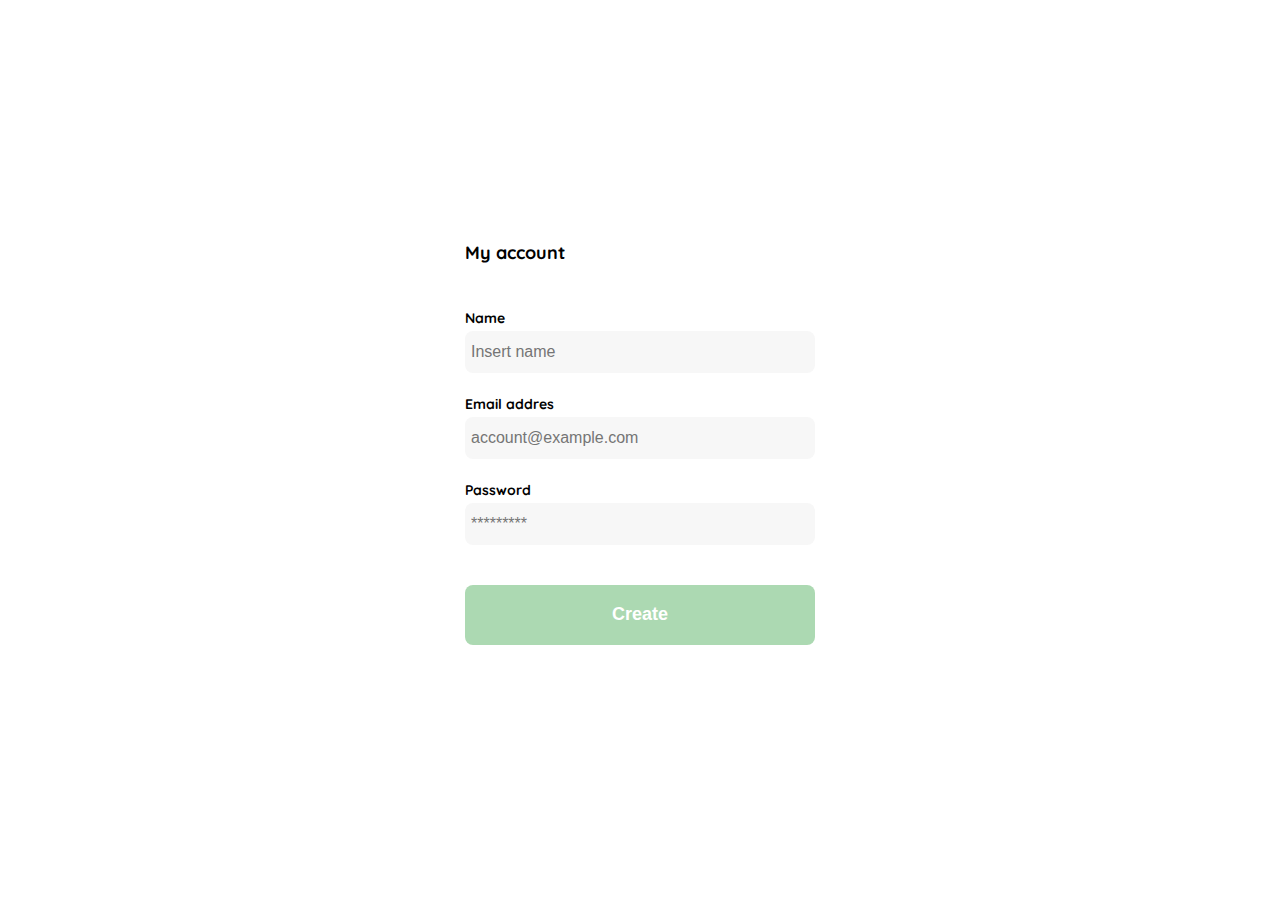
<file: account-create.html>
<!DOCTYPE html>
<html lang="es">
    <head>
        <meta charset="UTF-8"/>
        <meta name="description" content="intento de mockup"/>
        <meta name="robots" content="follow"/>
        <meta name="viewport" content="width=device-width,initial-scale=1.0"/>
        <title>Yard sale</title>
    
        <link rel="stylesheet" href="./css/styles.css">
        <link rel="preconnect" href="https://fonts.googleapis.com">
        <link rel="preconnect" href="https://fonts.gstatic.com" crossorigin>
        <link href="https://fonts.googleapis.com/css2?family=Poppins:wght@300;400;500;900&family=Quicksand:wght@300;400;500;700&family=Roboto+Slab:wght@300;400;500;900&family=Roboto:wght@400;500;900&display=swap" rel="stylesheet">
    </head>

    <body>
        <div class="account-create-view">
            <div class="form-container">

                <h1 class="title">My account</h1>

                <form action="/" class="form">
                    
                    <div>
                        <label for="name" class="label">Name</label>
                        <input type="text" id="name" placeholder="Insert name" class="input input-name">
    
                        <label for="email" class="label">Email addres</label>
                        <input type="text" id="email" placeholder="account@example.com" class="input input-email">
    
                        <label for="password" class="label">Password</label>
                        <input type="password" id="password" placeholder="*********" class="input input-password">
                    </div>

                    <input type="submit" value="Create" class="primary-button create-button">
                </form>
            </div>
        </div>
    </body>

</html>
</file>
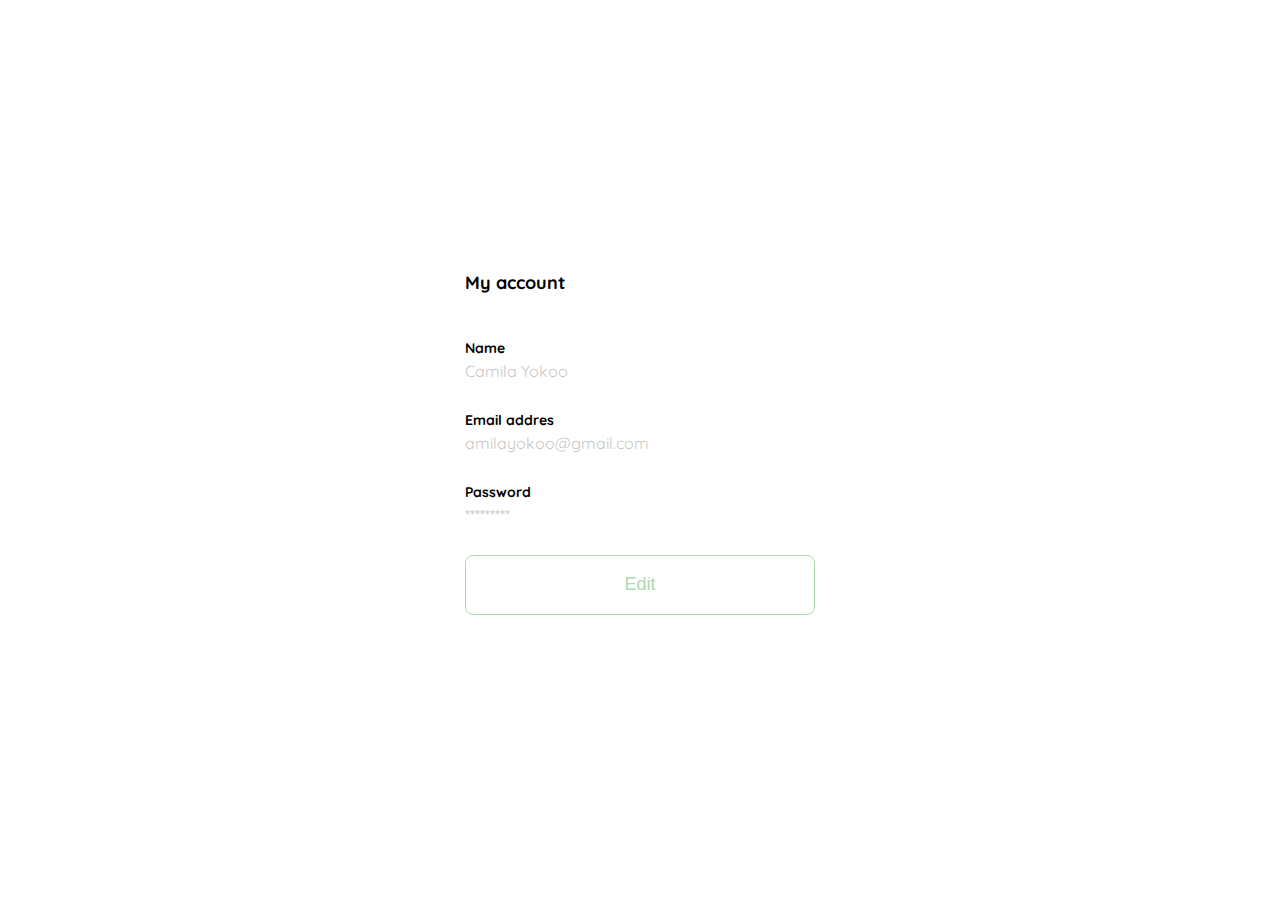
<file: account-information.html>
<!DOCTYPE html>
<html lang="es">
    <head>
        <meta charset="UTF-8"/>
        <meta name="description" content="intento de mockup"/>
        <meta name="robots" content="follow"/>
        <meta name="viewport" content="width=device-width,initial-scale=1.0"/>
        <title>Yard sale</title>

        <link rel="stylesheet" href="./css/styles.css">
        <link rel="preconnect" href="https://fonts.googleapis.com">
        <link rel="preconnect" href="https://fonts.gstatic.com" crossorigin>
        <link href="https://fonts.googleapis.com/css2?family=Poppins:wght@300;400;500;900&family=Quicksand:wght@300;400;500;700&family=Roboto+Slab:wght@300;400;500;900&family=Roboto:wght@400;500;900&display=swap" rel="stylesheet">
    </head>

    <body>
        <div class="account-edit-view">
            <div class="form-container">
                <h1 class="title">My account</h1>
                
                <form action="/" class="form">
                    <div>
                        <label for="name" class="label">Name</label>
                        <p class="value">Camila Yokoo</p>
            
                        <label for="email" class="label">Email addres</label>
                        <p class="value">amilayokoo@gmail.com</p>
            
                        <label for="password" class="label">Password</label>
                        <p class="value">*********</p>
                    </div>

                    <button class="secondary-button edit-button">Edit</button>
                </form>
                
            </div>
        </div>
    </body>
</html>
</file>
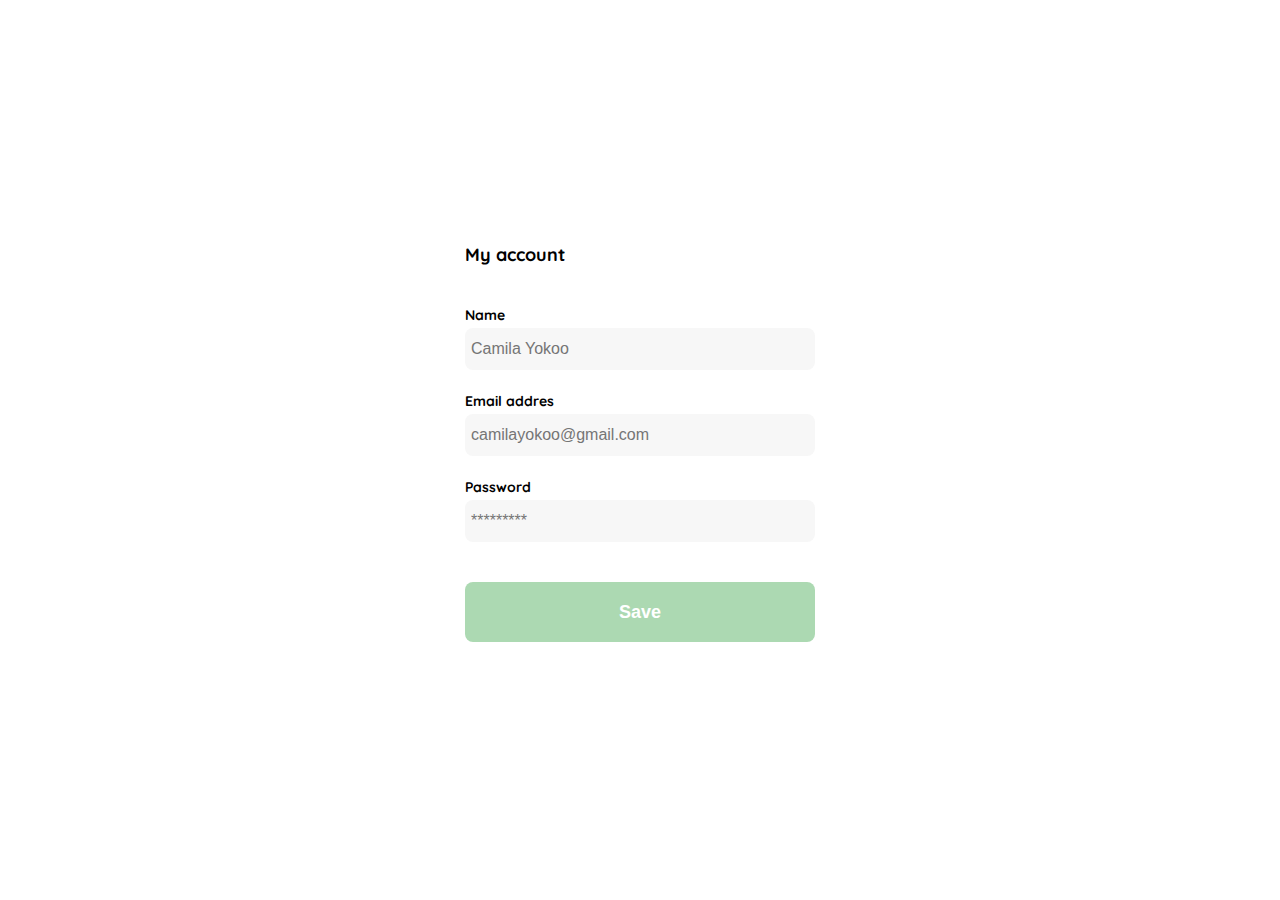
<file: account-save-data.html>
<!DOCTYPE html>
<html lang="es">
    <head>
        <meta charset="UTF-8"/>
        <meta name="description" content="intento de mockup"/>
        <meta name="robots" content="follow"/>
        <meta name="viewport" content="width=device-width,initial-scale=1.0"/>
        <title>Yard sale</title>
    
        <link rel="stylesheet" href="./css/styles.css">
        <link rel="preconnect" href="https://fonts.googleapis.com">
        <link rel="preconnect" href="https://fonts.gstatic.com" crossorigin>
        <link href="https://fonts.googleapis.com/css2?family=Poppins:wght@300;400;500;900&family=Quicksand:wght@300;400;500;700&family=Roboto+Slab:wght@300;400;500;900&family=Roboto:wght@400;500;900&display=swap" rel="stylesheet">
    </head>

    <body>
        <div class="account-save-view">
            <div class="form-container">

                <h1 class="title">My account</h1>

                <form action="/" class="form">
                    
                    <div>
                        <label for="name" class="label">Name</label>
                        <input type="text" id="name" placeholder="Camila Yokoo" class="input input-name">
    
                        <label for="email" class="label">Email addres</label>
                        <input type="text" id="email" placeholder="camilayokoo@gmail.com" class="input input-email">
    
                        <label for="password" class="label">Password</label>
                        <input type="password" id="password" placeholder="*********" class="input input-password">
                    </div>

                    <input type="submit" value="Save" class="primary-button create-button">
                </form>
            </div>
        </div>
    </body>

</html>
</file>
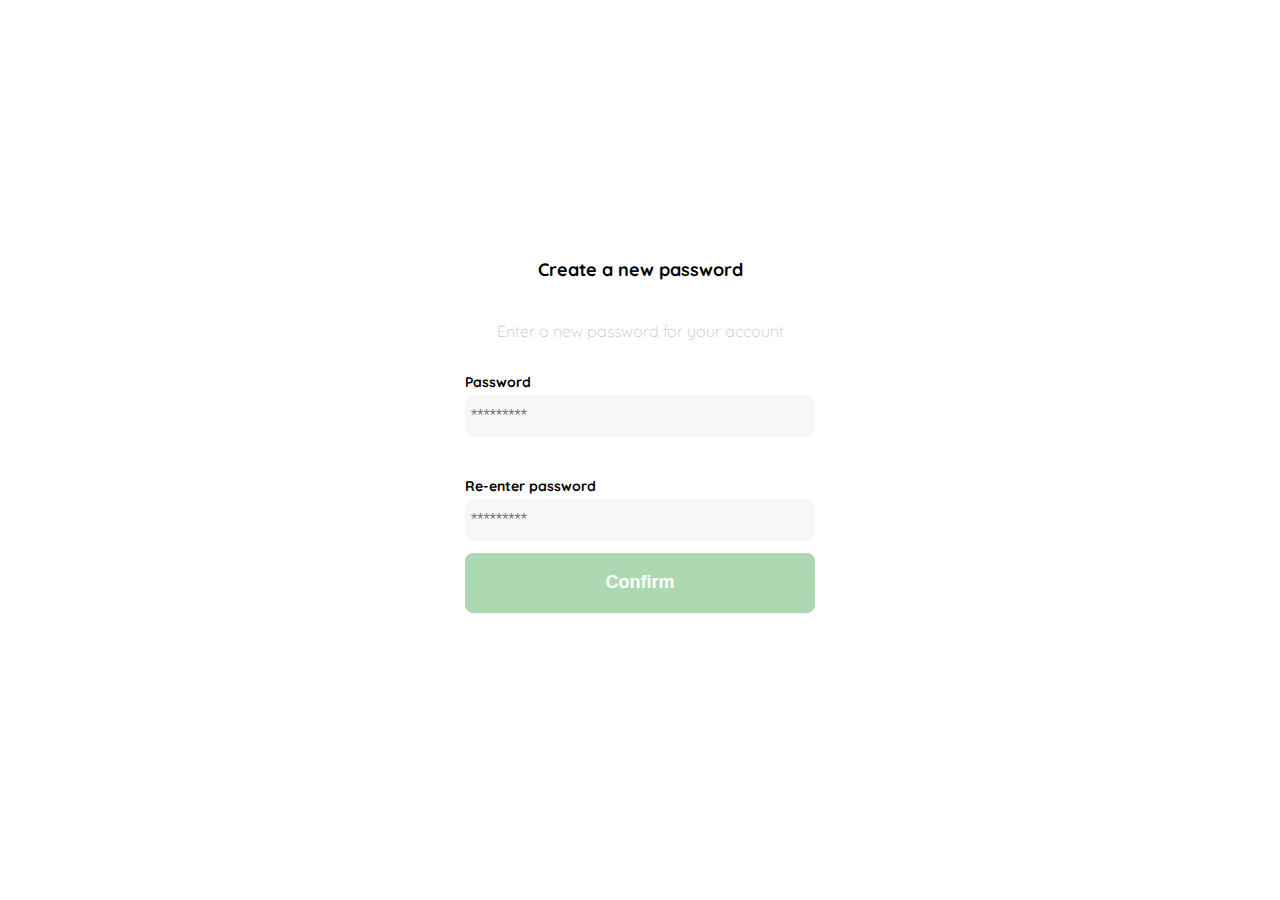
<file: login.html>
<!DOCTYPE html>
<html lang="es">
    <head>
        <meta charset="UTF-8"/>
        <meta name="description" content="intento de mockup"/>
        <meta name="robots" content="follow"/>
        <meta name="viewport" content="width=device-width,initial-scale=1.0"/>
        <title>Yard sale</title>

        <link rel="stylesheet" href="./css/styles.css">
        <link rel="preconnect" href="https://fonts.googleapis.com">
        <link rel="preconnect" href="https://fonts.gstatic.com" crossorigin>
        <link href="https://fonts.googleapis.com/css2?family=Poppins:wght@300;400;500;900&family=Quicksand:wght@300;400;500;700&family=Roboto+Slab:wght@300;400;500;900&family=Roboto:wght@400;500;900&display=swap" rel="stylesheet">
    </head>

    <body>
        <header></header>
        
        <div class="login">
            <div class="form-container">
                <img src="./logos/logo_yard_sale.svg" alt="logo" class="logo">
                
                
                <h1 class="title">Create a new password</h1>
                <p class="subtitle">Enter a new password for your account</p>

                <form action="/" class="form">
                    <label for="password" class="label">Password</label>
                    <input type="password" id="password" placeholder="*********" class="input input-password">

                    <label for="new-password" class="label">Re-enter password</label>
                    <input type="password" id="new-password" placeholder="*********" class="input input-passworkd">

                    <input type="submit" value="Confirm" class="primary-button login-button">
                </form>
            </div>
        </div>

        <footer></footer>
    </body>
</html>
</file>
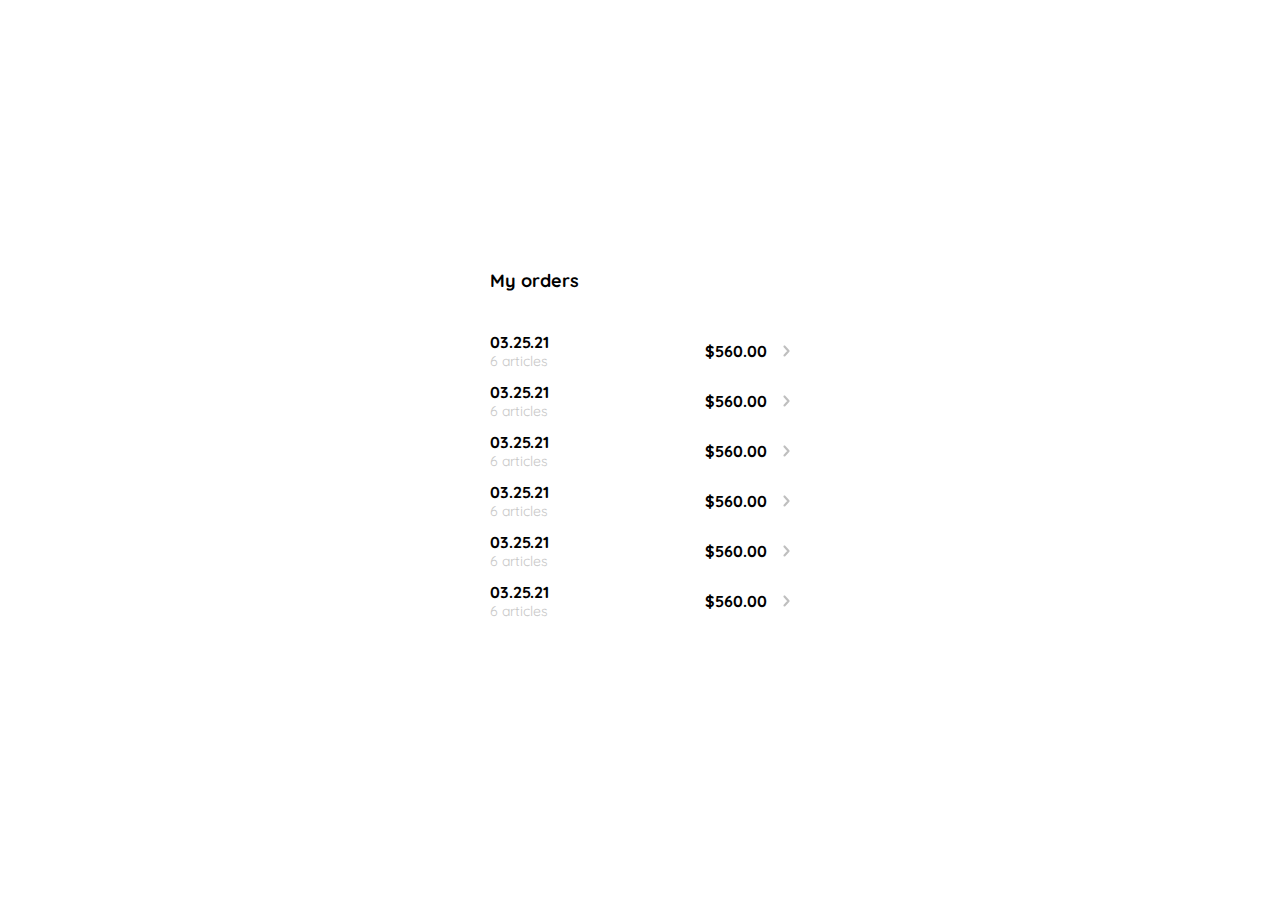
<file: my-ordens-view.html>
<!DOCTYPE html>
<html lang="es">
    <head>
        <meta charset="UTF-8"/>
        <meta name="description" content="intento de mockup"/>
        <meta name="robots" content="follow"/>
        <meta name="viewport" content="width=device-width,initial-scale=1.0"/>
        <title>Yard sale</title>

        <link rel="stylesheet" href="./css/styles.css">
        <link rel="preconnect" href="https://fonts.googleapis.com">
        <link rel="preconnect" href="https://fonts.gstatic.com" crossorigin>
        <link href="https://fonts.googleapis.com/css2?family=Poppins:wght@300;400;500;900&family=Quicksand:wght@300;400;500;700&family=Roboto+Slab:wght@300;400;500;900&family=Roboto:wght@400;500;900&display=swap" rel="stylesheet">
    </head>

    <body>

        <div class="my-orders">
            <div class="my-orders-container">
              <h1 class="title">My orders</h1>
        
              <div class="my-orders-content">
              
                <div class="orders">
                  <p>
                    <span>03.25.21</span>
                    <span>6 articles</span>
                  </p>
                  <p>$560.00</p>
                  <img src="./icons/flechita.svg" alt="arrow">
                </div> 
                
                <div class="orders">
                    <p>
                      <span>03.25.21</span>
                      <span>6 articles</span>
                    </p>
                    <p>$560.00</p>
                    <img src="./icons/flechita.svg" alt="arrow">
                </div> 

                <div class="orders">
                    <p>
                      <span>03.25.21</span>
                      <span>6 articles</span>
                    </p>
                    <p>$560.00</p>
                    <img src="./icons/flechita.svg" alt="arrow">
                </div> 

                <div class="orders">
                    <p>
                      <span>03.25.21</span>
                      <span>6 articles</span>
                    </p>
                    <p>$560.00</p>
                    <img src="./icons/flechita.svg" alt="arrow">
                </div> 

                <div class="orders">
                    <p>
                      <span>03.25.21</span>
                      <span>6 articles</span>
                    </p>
                    <p>$560.00</p>
                    <img src="./icons/flechita.svg" alt="arrow">
                </div> 

                <div class="orders">
                    <p>
                      <span>03.25.21</span>
                      <span>6 articles</span>
                    </p>
                    <p>$560.00</p>
                    <img src="./icons/flechita.svg" alt="arrow">
                </div> 
                
              </div>
            </div>
          </div>

    </body>
</html>
</file>
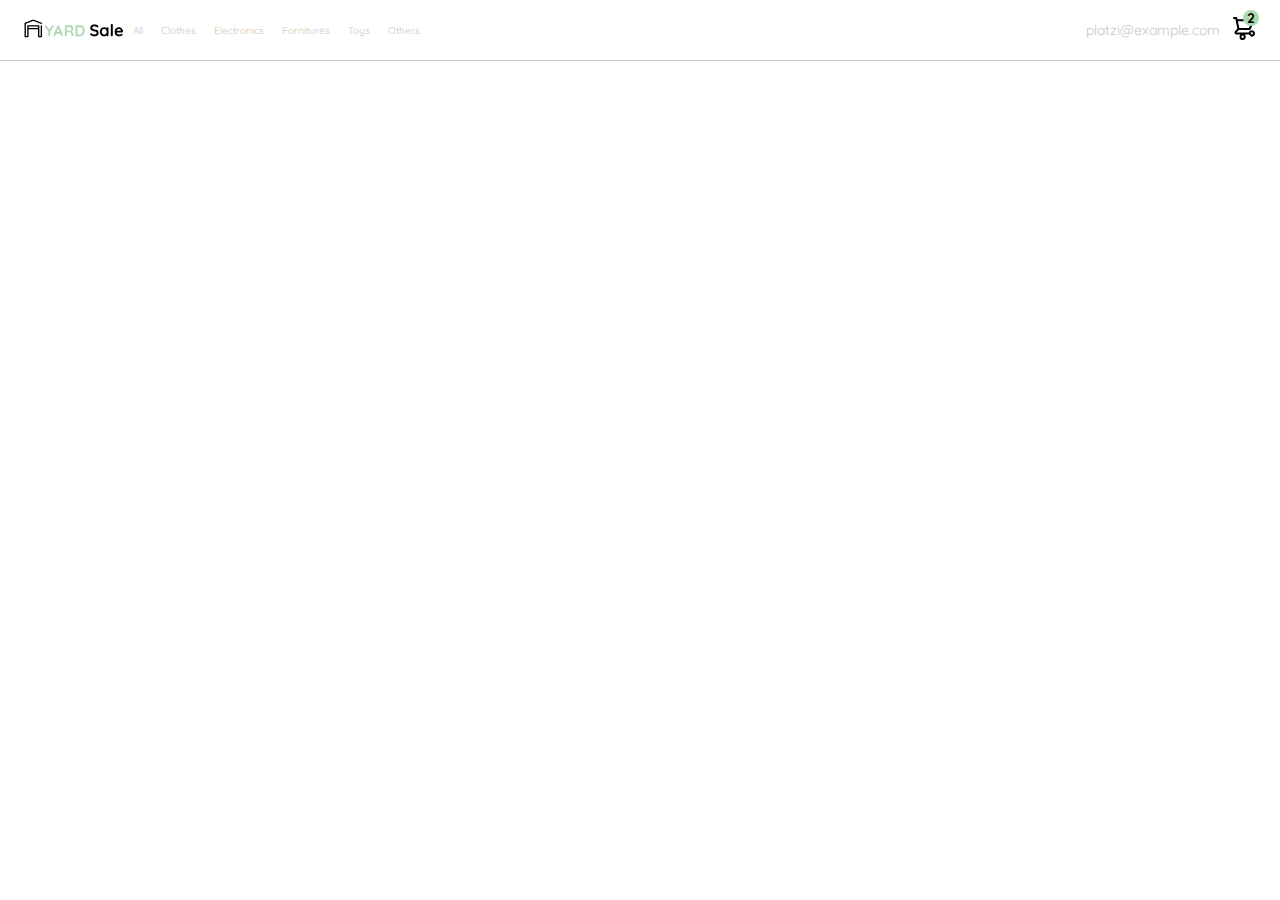
<file: nav-bar.html>
<!DOCTYPE html>
<html lang="es">
    <head>
        <meta charset="UTF-8"/>
        <meta name="description" content="intento de mockup"/>
        <meta name="robots" content="follow"/>
        <meta name="viewport" content="width=device-width,initial-scale=1.0"/>
        <title>Yard sale</title>

        <link rel="stylesheet" href="./css/styles.css">
        <link rel="stylesheet" href="./css/styles.css">
        <link rel="preconnect" href="https://fonts.googleapis.com">
        <link rel="preconnect" href="https://fonts.gstatic.com" crossorigin>
        <link href="https://fonts.googleapis.com/css2?family=Poppins:wght@300;400;500;900&family=Quicksand:wght@300;400;500;700&family=Roboto+Slab:wght@300;400;500;900&family=Roboto:wght@400;500;900&display=swap" rel="stylesheet">
    </head>

    <body>
        <nav>
            <img src="./icons/icon_menu.svg" alt="menu" class="menu">

            <div class="navbar-left">
                <img src="./logos/logo_yard_sale.svg" alt="logo" class="logonav">

                <ul>
                    <li>
                        <a href="/">All</a>
                    </li>
                    
                    <li>
                        <a href="/">Clothes</a>
                    </li>                  
                    
                    <li>
                        <a href="/">Electronics</a>
                    </li>  
                    
                    <li>
                        <a href="/">Fornitures</a>
                    </li>
                    
                    <li>
                        <a href="/">Toys</a>
                    </li>
                    
                    <li>
                        <a href="/">Others</a>
                    </li>

                </ul>
            </div>

            <div class="navbar-right">
                <ul>
                    <li class="navbar-email">platzi@example.com</li>
                    <li class="navbar-shooping-cart">
                        <img src="./icons/icon_shopping_cart.svg" alt="shooping-cart">
                        <div>2</div>
                    </li>
                </ul>
            </div>
        </nav>
    </body>
</html>
</file>
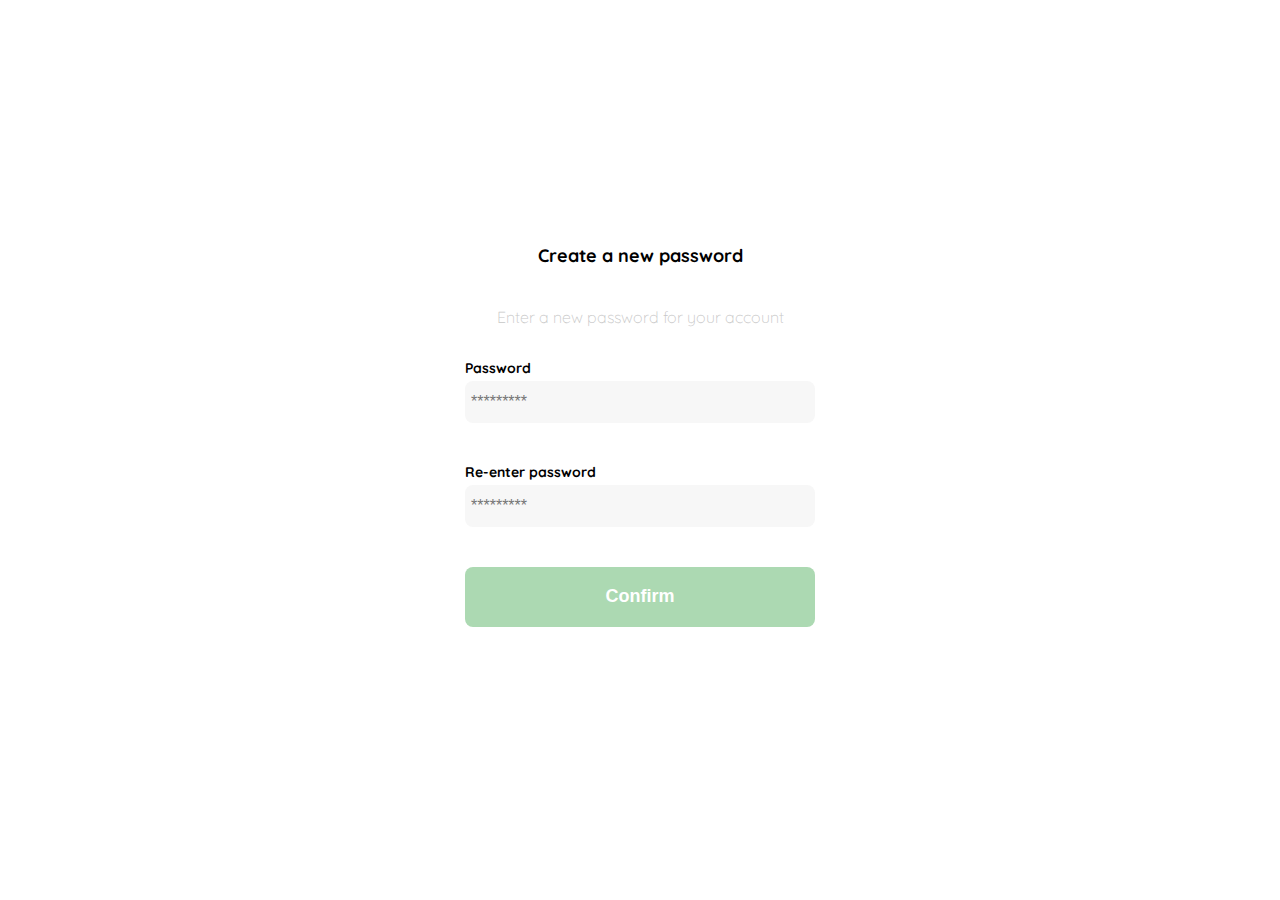
<file: password-new.html>
<!DOCTYPE html>
<html lang="es">
    <head>
        <meta charset="UTF-8"/>
        <meta name="description" content="intento de mockup"/>
        <meta name="robots" content="follow"/>
        <meta name="viewport" content="width=device-width,initial-scale=1.0"/>
        <title>Yard sale</title>

        <link rel="stylesheet" href="./css/styles.css">
        <link rel="preconnect" href="https://fonts.googleapis.com">
        <link rel="preconnect" href="https://fonts.gstatic.com" crossorigin>
        <link href="https://fonts.googleapis.com/css2?family=Poppins:wght@300;400;500;900&family=Quicksand:wght@300;400;500;700&family=Roboto+Slab:wght@300;400;500;900&family=Roboto:wght@400;500;900&display=swap" rel="stylesheet">
    </head>

    <body>
        <header></header>
        
        <div class="login">
            
            <div class="form-container">
                <img src="./logos/logo_yard_sale.svg" alt="logo" class="logo">  <!--Esto solo el logo, tiene una clase logo para poder estilizar-->
                
                <!--Esto es un titulo y un parrafo, ambos tienen clases diferentes para poder estilizar cada uno-->
                <h1 class="title">Create a new password</h1>
                <p class="subtitle">Enter a new password for your account</p>

                <!--Aca tenemos un formulario que tiene 2 inputs con sus respectivos labels y 1 que es un submite, tambien tiene una case para poder estilizar todo el contenido-->
                <form action="/" class="form">
                    <label for="password" class="label">Password</label>
                    <input type="password" id="password" placeholder="*********" class="input input-password">

                    <label for="new-password" class="label">Re-enter password</label>
                    <input type="password" id="new-password" placeholder="*********" class="input input-password">

                    <input type="submit" value="Confirm" class="primary-button login-button">
                </form>
            </div>
        
        </div>

        <footer></footer>
    </body>
</html>
</file>
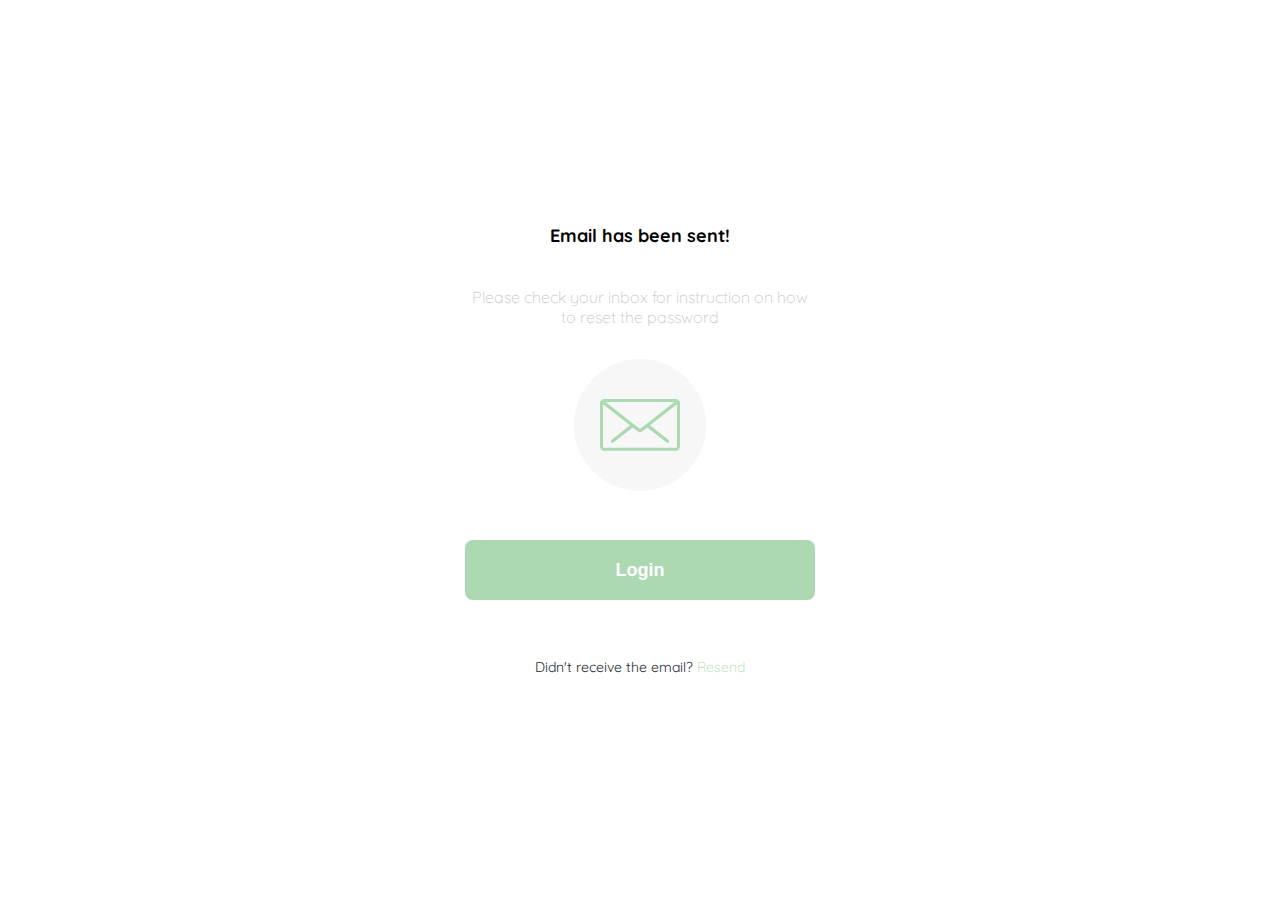
<file: reset-password.html>
<!DOCTYPE html>
<html lang="es">
    <head>
        <meta charset="UTF-8"/>
        <meta name="description" content="intento de mockup"/>
        <meta name="robots" content="follow"/>
        <meta name="viewport" content="width=device-width,initial-scale=1.0"/>
        <title>Yard sale</title>

        <link rel="stylesheet" href="./css/styles.css">
        <link rel="preconnect" href="https://fonts.googleapis.com">
        <link rel="preconnect" href="https://fonts.gstatic.com" crossorigin>
        <link href="https://fonts.googleapis.com/css2?family=Poppins:wght@300;400;500;900&family=Quicksand:wght@300;400;500;700&family=Roboto+Slab:wght@300;400;500;900&family=Roboto:wght@400;500;900&display=swap" rel="stylesheet">
    </head>
    
    <body>
        <div class="reset-passsword"> <!-- se utiliza para centrar el contenido-->

            <div class="form-container"> <!--se usa para centrar cada contendio dentro-->
                <img src="./logos/logo_yard_sale.svg" alt="logo" class="logo"> 

                <h1 class="title">Email has been sent!</h1>
                <p class="subtitle">Please check your inbox for instruction on how to reset the password</p>
                
                <div class="email-image"> <!--tenemos un div para ayudarnos a darle el fondo gris y redondeado a la imagen-->
                    <img src="./icons/email.svg" alt="email icon">  <!--img del correo se puede manipular el tamanio-->
                </div>

                <button class="primary-button reset-button">Login</button> <!-- un boton con mismo disenio que anteriores-->

                <p class="resent">  <!--usamos p para mantener el texto dentro, el spam mas el a permiten poner el contenido y ademas podemos estilizarlos.-->
                    <span>Didn't receive the email?</span>

                    <a href="/">Resend</a>
                </p>            

            </div>
        </div>
    </body>
</html>
</file>
<file: css/styles.css>
:root{
    --white: #FFFFFF;
    --black: #000000;
    --dark: #232830;
    --very-light-pink: #C7C7C7;
    --hospital-green: #ACD9B2;
    --text-input-field: #F7F7F7;
    --sm: 1.4rem;
    --md: 1.6rem;
    --lg: 1.8rem;
}
*{
    box-sizing: border-box;
    padding: 0;
    margin: 0;
}
html{
    font-size: 62.5%;
}
p{
    font-size: 1.6rem;
}

body{
    font-family: 'Quicksand', sans-serif;
}

.login{
    width: 100%;
    height: 100vh;
    display: grid;
    place-items: center; /* con esto podemos centrar el contenido usando grid*/
}
.reset-passsword{
    width: 100%;
    height: 100vh;
    display: grid;
    place-items: center;
}
.login-view{
    width: 100%;
    height: 100vh;
    display: grid;
    place-items: center;
}
.account-create-view{
    width: 100%;
    height: 100vh;
    display: grid;
    place-items: center;
}
.account-edit-view{
    width: 100%;
    height: 100vh;
    display: grid;
    place-items: center;
}
.account-save-view{
    width: 100%;
    height: 100vh;
    display: grid;
    place-items: center;
}

/*al darme problemas no poder posicionar el title tuve que cambiar este contenedor que es el problema principal*/
.account-create-view .form-container{
    display: grid;
    justify-items: start;
    grid-template-rows: auto 1fr auto; /*le da el tamanio a cada parte*/
    width: 350px;
}
.account-edit-view .form-container{
    display: grid;
    justify-items: start;
    grid-template-rows: auto 1fr auto; /*le da el tamanio a cada parte*/
    width: 350px;
}
.account-save-view .form-container{
    display: grid;
    justify-items: start;
    grid-template-rows: auto 1fr auto; /*le da el tamanio a cada parte*/
    width: 350px;
}

.form-container{
    display: grid;
    justify-items: center;
    grid-template-rows: auto 1fr auto; /*le da el tamanio a cada parte*/
    width: 350px;
   
}



.logo{
    width: 210px;   /*un tamanio para que se vea mas grande*/
    margin-bottom: 50px;    /*margen de abajo*/
    justify-self: center;   /*centra en el grid*/
    display: none; /*lo que hace es que no aparezca en pantalla*/
}
.email-image{
    display: flex;
    justify-content: center;
    align-items: center;
    
    width: 132px;
    height: 132px;
    margin-bottom: 35px;
    border-radius: 50%;
    
    background-color: var(--text-input-field);
}
.email-image img{
    width: 80px;
}


.title{
    font-size: var(--lg);
    margin-bottom: 12px;
    align-self: center;
}
.account-create-view .title{
    margin-bottom: 45px;
    margin-top: 10px;
}
.account-edit-view .title{
    margin-bottom: 45px;
    margin-top: 10px;
}
.account-save-view .title{
    margin-bottom: 40px;
    margin-top: 10px;
}

.subtitle{
    color: var(--very-light-pink);
    font-size: var(--md);
    font-weight: 300;
    margin-top: 0;
    margin-bottom: 32px;
    text-align: center;
}
.resent{
    font-size: var(--sm);
    font-weight: 300;
    margin-top: 28px;
}
.resent span{
    color: var(--dark);
    font-weight: 400;
}
.resent a{
    color: var(--hospital-green);
    text-decoration: none;
}
.form a{
    font-size: var(--sm);
    color: var(--hospital-green);
    text-decoration: none;

    text-align: center;
}

.label{
    font-size: var(--sm);
    font-weight: bold;
    margin-bottom: 4px;
}
.form{
    width: 100%;
    display: flex;
    flex-direction: column;
}
.form div{
    display: flex;
    flex-direction: column;
}
.account-create-view .form{
    justify-content: center;
}

.input{
    background-color: var(--text-input-field);
    border: none;
    border-radius: 8px;
    height: 42px;
    font-size: var(--md);
    padding: 6px;
    margin-bottom: 12px;
}
.input-email{
    margin-bottom: 22px;
}
.input-password{
    margin-bottom: 40px;
}
.input-name{
    margin-bottom: 22px;
}
.value{
    color: var(--very-light-pink);
    font-size: var(--md);
    margin-bottom: 30px;
}

.primary-button{
    width: 100%;
    height: 60px;

    font-size: var(--lg);
    font-weight: bold;
    border-radius: 8px;
    border: none;

    background-color: var(--hospital-green);
    color: var(--white);   
    
    cursor: pointer;
}
.secondary-button{
    width: 100%;
    height: 60px;
    
    font-size: var(--lg);
    font-weight: bold;
    border-radius: 8px;
    border: 1px solid var(--hospital-green);
    
    background-color: var(--white);
    color: var(--hospital-green);
    font-weight: 500;
}
.reset-button{
    margin-top: 14px;
    margin-bottom: 30px;
}
.login-button{
    margin-bottom: 30px;
}
.singup-button{
    margin-top: 60px;
}
.create-button{
    margin-bottom: 25px;
}
.edit-button{
    margin-bottom: 25px;
}


@media(max-width: 640px){
    .logo{
        display: block;
    }
    .singup-button{
        width: 350px;
        position: absolute;
        bottom: 0;
        margin-top: 0px;
        margin-bottom: 25px;

    }

        /*Esto lo que permite llegue al breakpoint centra el contenido en la pantalla y lleva el boton mas cerca de los demas inputs*/
    .account-create-view .form-container{
        height: 100%;
    }
    .account-create-view .form{
        justify-content: space-between;
    }

    .account-edit-view .form-container{
        height: 100%;
    }
    .account-edit-view .form{
        justify-content: space-between;
    }

    .account-save-view .form-container{
        height: 100%;
    }
    .account-save-view .form{
        justify-content: space-between;
    }
}

/*Con esta parte empezamos a estilzar la grid de cartas para el carrito*/
.cards-container{
    display: grid;
    grid-template-columns: repeat(auto-fill,240px);
    gap: 26px;
    place-content: center;
}
.product-card{
    width: 240px;
}
.product-card  img{
    width: 240px;
    height: 240px;
    border-radius: 20px;
    object-fit: cover;
}

.product-info{
    display: flex;
    justify-content: space-between;
    align-items: center;
    margin-top: 12px;
}
.product-info div p:nth-child(1){
    font-weight: bold;
    font-size: var(--md);

    margin-bottom: 4px;
}
.product-info div p:nth-child(2){
    font-size: var(--sm);
    margin-top: 0px;
    margin-bottom: 0px;
    color: var(--very-light-pink);
}

.product-info figure{
    margin: 0;
}
.product-info figure img{
    width: 35px;
    height: 35px;
}

@media (max-width: 640px){
    .cards-container{
        display: grid;
        grid-template-columns: repeat(auto-fill,140px);
        gap: 26px;
    }

    .product-card{
        width: 140px;
    }

    .product-card  img{
        width: 140px;
        height: 140px;
    }
}
/*----------------------------------------------------------------*/

/*Con esta parte empezamos a estilzar el menu desktop*/
.desktop-menu{
    width: 100px;
    height: auto;
    border: 1px solid var(--very-light-pink);
    border-radius: 6px;
    padding: 20px 20px 0 20px;
}
.desktop-menu ul{
    list-style: none;
    padding: 0;
    margin: 0;
}
.desktop-menu ul li{
    text-align: end;
}
.desktop-menu ul li:nth-child(1),
.desktop-menu ul li:nth-child(2){
    font-weight: bold;
}
.desktop-menu ul li:last-child{
    padding-top: 20px;
    border-top: 1px solid var(--very-light-pink);

}
.desktop-menu ul li:last-child a{
    color: var(--hospital-green);
    font-size: var(--sm);
}
.desktop-menu ul li a{
    display: inline-block;
    color: var(--black);
    text-decoration: none;
    margin-bottom: 20px;
}

/*----------------------------------------------------------------*/

/*Con esta parte empezamos a estilzar el menu mobile*/
.mobile-menu{
    padding: 24px;
    height: 100vh;
}


.mobile-menu ul{
    list-style: none;
    padding: 0;
    margin: 24px 0 0;
}
.mobile-menu ul li{
    margin-bottom: 24px;
}
.mobile-menu ul li a{
    
    color: var(--black);
    text-decoration: none;
    font-size: medium;
    font-weight: bold;
}

.mobile-menu .email{
    font-size: var(--sm);
    font-weight: 300;
}
.mobile-menu .sign-out{
    color: var(--hospital-green);
    font-size: var(--sm);
}

/*el ultimo ul. sus li tiene un margen bot*/
.mobile-menu ul:nth-child(3) li{
    margin-bottom: 5px;
}

/*el primer ul tiene un border abajo solido*/
.mobile-menu ul:nth-child(1){
    border-bottom: 1px solid var(--very-light-pink);
}

/*el ultimo ul empuja al de arriba 200px*/
.mobile-menu ul:nth-child(3){
    margin-top: 200px;
}
/*----------------------------------------------------------------*/

/*Aca vamos a estilizar las ordenes*/
.my-order{
    width: 100%;
    height: 100vh;

    display: grid;
    place-items: center;
}

.my-order .my-order-container .title{
    margin-bottom: 40px;
}

.my-order-container{
    display: grid;
    grid-template-rows: auto 1fr auto;
    width: 300px;
}
.my-order-content{
    display: flex;
    flex-direction: column;
}
.order{
    height: 70px;
    display: grid;
    align-items: center;
    grid-template-columns: auto 1fr;
    
    background-color: var(--text-input-field);
    
    gap: 16px;
    margin-bottom: 24px;
    border-radius: 8px;
    padding: 0 24px;
}
.order p:nth-child(1){
    display: flex;
    flex-direction: column;
}
.order p span:nth-child(1){
    font-size: var(--md);
    font-weight: bold;
}
.order p span:nth-child(2){
    font-size: var(--sm);
    color: var(--very-light-pink);
}
.order p:nth-child(2){
    text-align: end;
    font-weight: bold;
}

.shooping-cart{
    display: grid;
    grid-template-columns: auto 1fr auto auto;
    gap: 16px;
    margin-bottom: 24px;
    align-items: center;
}
.shooping-cart figure{
    margin: 0;
}
.shooping-cart figure img{
    width: 70px;
    height: 70px;
    border-radius: 20px;
    object-fit: cover;
}
.shooping-cart p:nth-child(2){
    color: var(--very-light-pink);
}
.shooping-cart p:nth-child(3){
    font-size: var(--md);
    font-weight: bold;
}
/*----------------------------------------------------------------*/

/*Aca vamos a estilizar mis ordenes*/
.my-orders {
    width: 100%;
    height: 100vh;
    display: grid;
    place-items: center;
  }
  .title {
    font-size: var(--lg);
    margin-bottom: 40px;
  }
  .my-orders-container {
    display: grid;
    grid-template-rows: auto 1fr auto;
    width: 300px;
  }
  .my-orders-content {
    display: flex;
    flex-direction: column;
  }
  .orders {
    display: grid;
    grid-template-columns: auto 1fr auto;
    gap: 16px;
    align-items: center;
    margin-bottom: 12px;
  }
  .orders p:nth-child(1) {
    display: flex;
    flex-direction: column;
  }
  .orders p span:nth-child(1) {
    font-size: var(--md);
    font-weight: bold;
  }
  .orders p span:nth-child(2) {
    font-size: var(--sm);
    color: var(--very-light-pink);
  }
  .orders p:nth-child(2) {
    text-align: end;
    font-weight: bold;
  }
/*----------------------------------------------------------------*/

/*Estilizacion para el navbar*/
nav{
    display: flex;
    justify-content: space-between;
    padding: 0 24px;
    border-bottom: 1px solid var(--very-light-pink);
}
.menu{
    display: none;
}
.logonav{
    width: 100px;
}

.navbar-left{
    display: flex;
}
.navbar-left ul{
    margin-left: 12px;
}

.navbar-left ul li a,
.navbar-right ul li a{
    text-decoration: none;
    color: var(--very-light-pink);
    border: 1px solid var(--white);
    padding: 8px;
    border-radius: 8px;
}
.navbar-left ul li a:hover,
.navbar-right ul li a:hover{
    border: 1px solid var(--hospital-green);
    color: var(--hospital-green);
}

.navbar-left ul,
.navbar-right ul{
    list-style: none;
    padding: 0;
    margin: 0;
    display: flex;
    align-items: center;
    height: 60px;
}
.navbar-email{
    color: var(--very-light-pink);
    font-size: var(--sm);
    margin-right: 12px;
}
.navbar-shooping-cart{
    position: relative;
    
}
.navbar-shooping-cart div{
    width: 16px;
    height: 16px;
    background-color: var(--hospital-green);
    border-radius: 50%;
    font-size: var(--sm);
    font-weight: bold;
    position: absolute;
    top: -6px;
    right: -3px;
    display: flex;
    justify-content: center;
    align-items: center;
}

@media (max-width: 640px){
    .menu{
        display: block;
    }
    .navbar-left ul{
        display: none;
    }
    .navbar-email{
        display: none;
    }
}
/*----------------------------------------------------------------*/

/*Estilizamos el detalle del producto*/
.add-to-cart-button{
    display: flex;
    align-items: center;
    justify-content: center;
}
.product-detail{
    width: 360px;
    padding-bottom: 24px;
    position: absolute;
    right: 0;
}
.product-detail-close{
    background-color: var(--white);
    position: absolute;
    top: 24px;
    left: 24px;
    z-index: 2;
    padding: 12px;
    border-radius: 50%;
}
.product-detail-close:hover{
    cursor: pointer;
}
.product-detail > img:nth-child(2){
    width: 100%;
    height: 360px;
    object-fit: cover;
    border-radius: 0 0 20px 20px;
}

.product-info-detail{
    margin: 24px 24px 0 24px;
}
.product-info-detail p:nth-child(1){
    font-weight: bold;
    font-size: var(--md);
    margin-top: 0;
    margin-bottom: 4px;
}
.product-info-detail p:nth-child(2){
    color: var(--very-light-pink);
    font-size: var(--md);
    margin-top: 0;
    margin-bottom: 36px;
}
.product-info-detail p:nth-child(3){
    color: var(--very-light-pink);
    font-size: var(--sm);
    margin-top: 0;
    margin-bottom: 36px;
}
.dots {
    text-align: center;
}
.dot {
    cursor: pointer;
    height: 8px;
    width: 8px;
    margin: 0 2px;
    background-color: var(--very-light-pink);
    border-radius: 50%;
    display: inline-block;
}
.dots span:nth-child(1) {
    background-color: var(--hospital-green);
}
@media (max-width: 640px) {
    .product-detail{
        width: 100%;
    }
}
/*----------------------------------------------------------------*/

/*Estilizando el shooping cart*/

.shooping-cart-detail{
    width: 360px;
    padding: 24px;
    box-sizing: border-box;
    position: absolute;
    right: 0;
}
.title-container {
    display: flex;
}
.title-container img {
    transform: rotate(180deg);
    margin-right: 14px;
}
.shooping-cart-title {
   font-size: var(--lg);
   font-weight: bold;
}

.shooping-cart-order {
    display: grid;
    grid-template-columns: auto 1fr;
    gap: 16px;
    align-items: center;
    background-color: var(--text-input-field);
    margin-bottom: 24px;
    border-radius: 8px;
    padding: 0 24px;
}
.shooping-cart-order p:nth-child(1) {
    display: flex;
    flex-direction: column;
}
.shooping-cart-order p span:nth-child(1) {
    font-size: var(--md);
    font-weight: bold;
}
.shooping-cart-order p:nth-child(2) {
   text-align: end;
   font-weight: bold;
}

.shopping-cart {
    display: grid;
    grid-template-columns: auto 1fr auto auto;
    gap: 16px;
    margin-bottom: 24px;
    align-items: center;
}
.shopping-cart figure img {
    width: 70px;
    height: 70px;
    border-radius: 20px;
    object-fit: cover;
}
.shopping-cart p:nth-child(2) {
    color: var(--very-light-pink);
}
.shopping-cart p:nth-child(3) {
    font-size: var(--md);
    font-weight: bold;
}
.primary-button-shooping-cart{
    background-color: var(--hospital-green);
    border-radius: 8px;
    border: none;
    color: var(--white);
    width: 100%;
    cursor: pointer;
    font-size: var(--md);
    font-weight: bold;
    height: 50px;
}
@media (max-width: 640px) {
    .shooping-cart-detail {
      width: 100%;
    }
}
/*----------------------------------------------------------------*/
</file>
